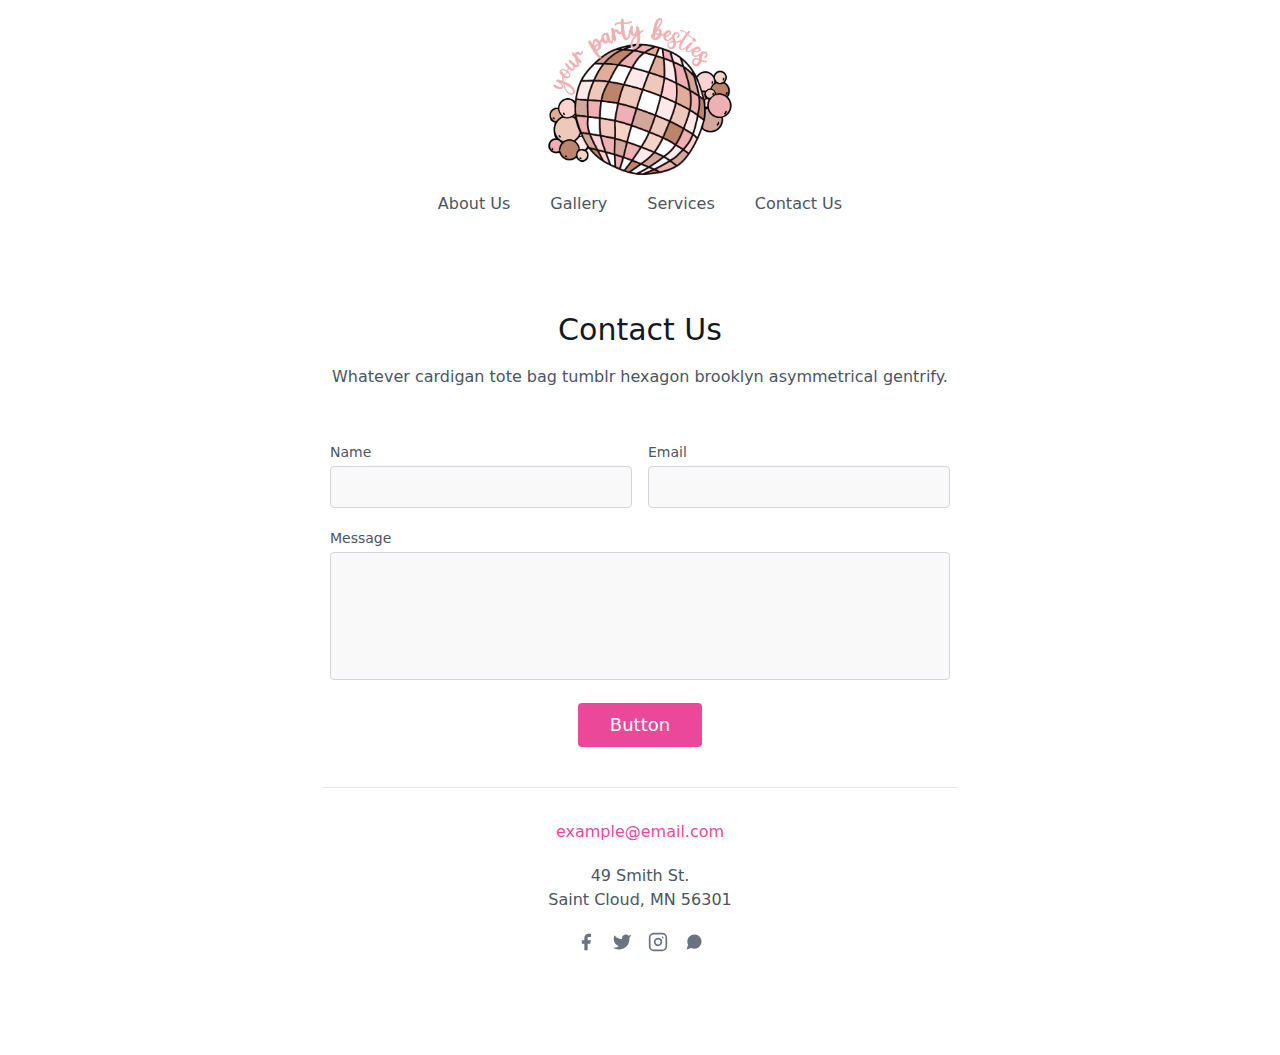
<file: contact.html>
<!DOCTYPE html>
<html lang="en">
	<head>
		<meta charset="utf-8" />
		<link rel="icon" href="./favicon.png" />
		<meta name="viewport" content="width=device-width, initial-scale=1" />
		<meta http-equiv="content-security-policy" content="">
	<link rel="stylesheet" href="/_app/immutable/assets/pages/__layout.svelte-a06bab2a.css">
	<link rel="modulepreload" href="/_app/immutable/start-f36c72c2.js">
	<link rel="modulepreload" href="/_app/immutable/chunks/index-98aa0da0.js">
	<link rel="modulepreload" href="/_app/immutable/pages/__layout.svelte-78bb2b6c.js">
	<link rel="modulepreload" href="/_app/immutable/pages/contact.svelte-478b72ce.js">
	</head>
	<body>
		<div>


<header class="text-gray-600 body-font"><div class="container mx-auto"><a href="/"><img class="mx-auto object-contain h-48 w-48" src="/discoballlogo.png" alt="logo"></a></div>
	<div class="container mx-auto flex flex-wrap flex-col md:flex-row items-center"><nav class="md:ml-auto md:mr-auto flex flex-wrap items-center text-base justify-center"><a href="/about" class="mx-5 hover:text-gray-900">About Us</a>
			<a href="/gallery" class="mx-5 hover:text-gray-900">Gallery</a>
			<a href="/services" class="mx-5 hover:text-gray-900">Services</a>
			<a href="/contact" class="mx-5 hover:text-gray-900">Contact Us</a></nav></div></header>

<section class="text-gray-600 body-font relative"><div class="container px-5 py-24 mx-auto"><div class="flex flex-col text-center w-full mb-12"><h1 class="sm:text-3xl text-2xl font-medium title-font mb-4 text-gray-900">Contact Us</h1>
        <p class="lg:w-2/3 mx-auto leading-relaxed text-base">Whatever cardigan tote bag tumblr hexagon brooklyn asymmetrical gentrify.</p></div>
      <div class="lg:w-1/2 md:w-2/3 mx-auto"><div class="flex flex-wrap -m-2"><div class="p-2 w-1/2"><div class="relative"><label for="name" class="leading-7 text-sm text-gray-600">Name</label>
              <input type="text" id="name" name="name" class="w-full bg-gray-100 bg-opacity-50 rounded border border-gray-300 focus:border-pink-500 focus:bg-white focus:ring-2 focus:ring-pink-200 text-base outline-none text-gray-700 py-1 px-3 leading-8 transition-colors duration-200 ease-in-out"></div></div>
          <div class="p-2 w-1/2"><div class="relative"><label for="email" class="leading-7 text-sm text-gray-600">Email</label>
              <input type="email" id="email" name="email" class="w-full bg-gray-100 bg-opacity-50 rounded border border-gray-300 focus:border-pink-500 focus:bg-white focus:ring-2 focus:ring-pink-200 text-base outline-none text-gray-700 py-1 px-3 leading-8 transition-colors duration-200 ease-in-out"></div></div>
          <div class="p-2 w-full"><div class="relative"><label for="message" class="leading-7 text-sm text-gray-600">Message</label>
              <textarea id="message" name="message" class="w-full bg-gray-100 bg-opacity-50 rounded border border-gray-300 focus:border-pink-500 focus:bg-white focus:ring-2 focus:ring-pink-200 h-32 text-base outline-none text-gray-700 py-1 px-3 resize-none leading-6 transition-colors duration-200 ease-in-out"></textarea></div></div>
          <div class="p-2 w-full"><button class="flex mx-auto text-white bg-pink-500 border-0 py-2 px-8 focus:outline-none hover:bg-pink-600 rounded text-lg">Button</button></div>

          <div class="p-2 w-full pt-8 mt-8 border-t border-gray-200 text-center"><a class="text-pink-500">example@email.com</a>
            <p class="leading-normal my-5">49 Smith St.
              <br>Saint Cloud, MN 56301
            </p>
            <span class="inline-flex"><a class="text-gray-500"><svg fill="currentColor" stroke-linecap="round" stroke-linejoin="round" stroke-width="2" class="w-5 h-5" viewBox="0 0 24 24"><path d="M18 2h-3a5 5 0 00-5 5v3H7v4h3v8h4v-8h3l1-4h-4V7a1 1 0 011-1h3z"></path></svg></a>
              <a class="ml-4 text-gray-500"><svg fill="currentColor" stroke-linecap="round" stroke-linejoin="round" stroke-width="2" class="w-5 h-5" viewBox="0 0 24 24"><path d="M23 3a10.9 10.9 0 01-3.14 1.53 4.48 4.48 0 00-7.86 3v1A10.66 10.66 0 013 4s-4 9 5 13a11.64 11.64 0 01-7 2c9 5 20 0 20-11.5a4.5 4.5 0 00-.08-.83A7.72 7.72 0 0023 3z"></path></svg></a>
              <a class="ml-4 text-gray-500"><svg fill="none" stroke="currentColor" stroke-linecap="round" stroke-linejoin="round" stroke-width="2" class="w-5 h-5" viewBox="0 0 24 24"><rect width="20" height="20" x="2" y="2" rx="5" ry="5"></rect><path d="M16 11.37A4 4 0 1112.63 8 4 4 0 0116 11.37zm1.5-4.87h.01"></path></svg></a>
              <a class="ml-4 text-gray-500"><svg fill="currentColor" stroke-linecap="round" stroke-linejoin="round" stroke-width="2" class="w-5 h-5" viewBox="0 0 24 24"><path d="M21 11.5a8.38 8.38 0 01-.9 3.8 8.5 8.5 0 01-7.6 4.7 8.38 8.38 0 01-3.8-.9L3 21l1.9-5.7a8.38 8.38 0 01-.9-3.8 8.5 8.5 0 014.7-7.6 8.38 8.38 0 013.8-.9h.5a8.48 8.48 0 018 8v.5z"></path></svg></a></span></div></div></div></div></section>


		<script type="module" data-sveltekit-hydrate="ofuim1">
		import { start } from "/_app/immutable/start-f36c72c2.js";
		start({
			target: document.querySelector('[data-sveltekit-hydrate="ofuim1"]').parentNode,
			paths: {"base":"","assets":""},
			session: {},
			route: true,
			spa: false,
			trailing_slash: "never",
			hydrate: {
				status: 200,
				error: null,
				nodes: [0, 3],
				params: {},
				routeId: "contact"
			}
		});
	</script></div>
	</body>
</html>
</file>
<file: _app/immutable/assets/pages/__layout.svelte-a06bab2a.css>
*,:before,:after{box-sizing:border-box;border-width:0;border-style:solid;border-color:#e5e7eb}:before,:after{--tw-content: ""}html{line-height:1.5;-webkit-text-size-adjust:100%;-moz-tab-size:4;-o-tab-size:4;tab-size:4;font-family:ui-sans-serif,system-ui,-apple-system,BlinkMacSystemFont,Segoe UI,Roboto,Helvetica Neue,Arial,Noto Sans,sans-serif,"Apple Color Emoji","Segoe UI Emoji",Segoe UI Symbol,"Noto Color Emoji"}body{margin:0;line-height:inherit}hr{height:0;color:inherit;border-top-width:1px}abbr:where([title]){-webkit-text-decoration:underline dotted;text-decoration:underline dotted}h1,h2,h3,h4,h5,h6{font-size:inherit;font-weight:inherit}a{color:inherit;text-decoration:inherit}b,strong{font-weight:bolder}code,kbd,samp,pre{font-family:ui-monospace,SFMono-Regular,Menlo,Monaco,Consolas,Liberation Mono,Courier New,monospace;font-size:1em}small{font-size:80%}sub,sup{font-size:75%;line-height:0;position:relative;vertical-align:baseline}sub{bottom:-.25em}sup{top:-.5em}table{text-indent:0;border-color:inherit;border-collapse:collapse}button,input,optgroup,select,textarea{font-family:inherit;font-size:100%;font-weight:inherit;line-height:inherit;color:inherit;margin:0;padding:0}button,select{text-transform:none}button,[type=button],[type=reset],[type=submit]{-webkit-appearance:button;background-color:transparent;background-image:none}:-moz-focusring{outline:auto}:-moz-ui-invalid{box-shadow:none}progress{vertical-align:baseline}::-webkit-inner-spin-button,::-webkit-outer-spin-button{height:auto}[type=search]{-webkit-appearance:textfield;outline-offset:-2px}::-webkit-search-decoration{-webkit-appearance:none}::-webkit-file-upload-button{-webkit-appearance:button;font:inherit}summary{display:list-item}blockquote,dl,dd,h1,h2,h3,h4,h5,h6,hr,figure,p,pre{margin:0}fieldset{margin:0;padding:0}legend{padding:0}ol,ul,menu{list-style:none;margin:0;padding:0}textarea{resize:vertical}input::-moz-placeholder,textarea::-moz-placeholder{opacity:1;color:#9ca3af}input::placeholder,textarea::placeholder{opacity:1;color:#9ca3af}button,[role=button]{cursor:pointer}:disabled{cursor:default}img,svg,video,canvas,audio,iframe,embed,object{display:block;vertical-align:middle}img,video{max-width:100%;height:auto}*,:before,:after{--tw-border-spacing-x: 0;--tw-border-spacing-y: 0;--tw-translate-x: 0;--tw-translate-y: 0;--tw-rotate: 0;--tw-skew-x: 0;--tw-skew-y: 0;--tw-scale-x: 1;--tw-scale-y: 1;--tw-pan-x: ;--tw-pan-y: ;--tw-pinch-zoom: ;--tw-scroll-snap-strictness: proximity;--tw-ordinal: ;--tw-slashed-zero: ;--tw-numeric-figure: ;--tw-numeric-spacing: ;--tw-numeric-fraction: ;--tw-ring-inset: ;--tw-ring-offset-width: 0px;--tw-ring-offset-color: #fff;--tw-ring-color: rgb(59 130 246 / .5);--tw-ring-offset-shadow: 0 0 #0000;--tw-ring-shadow: 0 0 #0000;--tw-shadow: 0 0 #0000;--tw-shadow-colored: 0 0 #0000;--tw-blur: ;--tw-brightness: ;--tw-contrast: ;--tw-grayscale: ;--tw-hue-rotate: ;--tw-invert: ;--tw-saturate: ;--tw-sepia: ;--tw-drop-shadow: ;--tw-backdrop-blur: ;--tw-backdrop-brightness: ;--tw-backdrop-contrast: ;--tw-backdrop-grayscale: ;--tw-backdrop-hue-rotate: ;--tw-backdrop-invert: ;--tw-backdrop-opacity: ;--tw-backdrop-saturate: ;--tw-backdrop-sepia: }::-webkit-backdrop{--tw-border-spacing-x: 0;--tw-border-spacing-y: 0;--tw-translate-x: 0;--tw-translate-y: 0;--tw-rotate: 0;--tw-skew-x: 0;--tw-skew-y: 0;--tw-scale-x: 1;--tw-scale-y: 1;--tw-pan-x: ;--tw-pan-y: ;--tw-pinch-zoom: ;--tw-scroll-snap-strictness: proximity;--tw-ordinal: ;--tw-slashed-zero: ;--tw-numeric-figure: ;--tw-numeric-spacing: ;--tw-numeric-fraction: ;--tw-ring-inset: ;--tw-ring-offset-width: 0px;--tw-ring-offset-color: #fff;--tw-ring-color: rgb(59 130 246 / .5);--tw-ring-offset-shadow: 0 0 #0000;--tw-ring-shadow: 0 0 #0000;--tw-shadow: 0 0 #0000;--tw-shadow-colored: 0 0 #0000;--tw-blur: ;--tw-brightness: ;--tw-contrast: ;--tw-grayscale: ;--tw-hue-rotate: ;--tw-invert: ;--tw-saturate: ;--tw-sepia: ;--tw-drop-shadow: ;--tw-backdrop-blur: ;--tw-backdrop-brightness: ;--tw-backdrop-contrast: ;--tw-backdrop-grayscale: ;--tw-backdrop-hue-rotate: ;--tw-backdrop-invert: ;--tw-backdrop-opacity: ;--tw-backdrop-saturate: ;--tw-backdrop-sepia: }::backdrop{--tw-border-spacing-x: 0;--tw-border-spacing-y: 0;--tw-translate-x: 0;--tw-translate-y: 0;--tw-rotate: 0;--tw-skew-x: 0;--tw-skew-y: 0;--tw-scale-x: 1;--tw-scale-y: 1;--tw-pan-x: ;--tw-pan-y: ;--tw-pinch-zoom: ;--tw-scroll-snap-strictness: proximity;--tw-ordinal: ;--tw-slashed-zero: ;--tw-numeric-figure: ;--tw-numeric-spacing: ;--tw-numeric-fraction: ;--tw-ring-inset: ;--tw-ring-offset-width: 0px;--tw-ring-offset-color: #fff;--tw-ring-color: rgb(59 130 246 / .5);--tw-ring-offset-shadow: 0 0 #0000;--tw-ring-shadow: 0 0 #0000;--tw-shadow: 0 0 #0000;--tw-shadow-colored: 0 0 #0000;--tw-blur: ;--tw-brightness: ;--tw-contrast: ;--tw-grayscale: ;--tw-hue-rotate: ;--tw-invert: ;--tw-saturate: ;--tw-sepia: ;--tw-drop-shadow: ;--tw-backdrop-blur: ;--tw-backdrop-brightness: ;--tw-backdrop-contrast: ;--tw-backdrop-grayscale: ;--tw-backdrop-hue-rotate: ;--tw-backdrop-invert: ;--tw-backdrop-opacity: ;--tw-backdrop-saturate: ;--tw-backdrop-sepia: }.container{width:100%}@media (min-width: 640px){.container{max-width:640px}}@media (min-width: 768px){.container{max-width:768px}}@media (min-width: 1024px){.container{max-width:1024px}}@media (min-width: 1280px){.container{max-width:1280px}}@media (min-width: 1536px){.container{max-width:1536px}}.relative{position:relative}.-m-2{margin:-.5rem}.-m-1{margin:-.25rem}.mx-auto{margin-left:auto;margin-right:auto}.mx-5{margin-left:1.25rem;margin-right:1.25rem}.-mx-4{margin-left:-1rem;margin-right:-1rem}.my-5{margin-top:1.25rem;margin-bottom:1.25rem}.-mb-10{margin-bottom:-2.5rem}.mb-10{margin-bottom:2.5rem}.mt-6{margin-top:1.5rem}.mb-3{margin-bottom:.75rem}.mb-12{margin-bottom:3rem}.mb-4{margin-bottom:1rem}.mt-8{margin-top:2rem}.ml-4{margin-left:1rem}.mb-20{margin-bottom:5rem}.mb-5{margin-bottom:1.25rem}.mt-3{margin-top:.75rem}.ml-2{margin-left:.5rem}.block{display:block}.flex{display:flex}.inline-flex{display:inline-flex}.h-48{height:12rem}.h-64{height:16rem}.h-full{height:100%}.h-32{height:8rem}.h-5{height:1.25rem}.h-12{height:3rem}.h-6{height:1.5rem}.h-4{height:1rem}.w-48{width:12rem}.w-full{width:100%}.w-1\/2{width:50%}.w-5{width:1.25rem}.w-12{width:3rem}.w-6{width:1.5rem}.w-4{width:1rem}.flex-grow{flex-grow:1}.resize-none{resize:none}.flex-col{flex-direction:column}.flex-wrap{flex-wrap:wrap}.items-center{align-items:center}.justify-center{justify-content:center}.overflow-hidden{overflow:hidden}.rounded-lg{border-radius:.5rem}.rounded{border-radius:.25rem}.rounded-full{border-radius:9999px}.border-0{border-width:0px}.border{border-width:1px}.border-t{border-top-width:1px}.border-gray-300{--tw-border-opacity: 1;border-color:rgb(209 213 219 / var(--tw-border-opacity))}.border-gray-200{--tw-border-opacity: 1;border-color:rgb(229 231 235 / var(--tw-border-opacity))}.bg-pink-500{--tw-bg-opacity: 1;background-color:rgb(236 72 153 / var(--tw-bg-opacity))}.bg-gray-100{--tw-bg-opacity: 1;background-color:rgb(243 244 246 / var(--tw-bg-opacity))}.bg-pink-100{--tw-bg-opacity: 1;background-color:rgb(252 231 243 / var(--tw-bg-opacity))}.bg-opacity-50{--tw-bg-opacity: .5}.bg-cover{background-size:cover}.bg-center{background-position:center}.object-contain{-o-object-fit:contain;object-fit:contain}.object-cover{-o-object-fit:cover;object-fit:cover}.object-center{-o-object-position:center;object-position:center}.p-2{padding:.5rem}.p-1{padding:.25rem}.px-5{padding-left:1.25rem;padding-right:1.25rem}.py-24{padding-top:6rem;padding-bottom:6rem}.px-4{padding-left:1rem;padding-right:1rem}.py-2{padding-top:.5rem;padding-bottom:.5rem}.py-1{padding-top:.25rem;padding-bottom:.25rem}.px-3{padding-left:.75rem;padding-right:.75rem}.px-8{padding-left:2rem;padding-right:2rem}.pt-8{padding-top:2rem}.text-center{text-align:center}.text-base{font-size:1rem;line-height:1.5rem}.text-2xl{font-size:1.5rem;line-height:2rem}.text-sm{font-size:.875rem;line-height:1.25rem}.text-lg{font-size:1.125rem;line-height:1.75rem}.font-medium{font-weight:500}.leading-relaxed{line-height:1.625}.leading-7{line-height:1.75rem}.leading-8{line-height:2rem}.leading-6{line-height:1.5rem}.leading-normal{line-height:1.5}.text-gray-600{--tw-text-opacity: 1;color:rgb(75 85 99 / var(--tw-text-opacity))}.text-gray-900{--tw-text-opacity: 1;color:rgb(17 24 39 / var(--tw-text-opacity))}.text-white{--tw-text-opacity: 1;color:rgb(255 255 255 / var(--tw-text-opacity))}.text-gray-700{--tw-text-opacity: 1;color:rgb(55 65 81 / var(--tw-text-opacity))}.text-pink-500{--tw-text-opacity: 1;color:rgb(236 72 153 / var(--tw-text-opacity))}.text-gray-500{--tw-text-opacity: 1;color:rgb(107 114 128 / var(--tw-text-opacity))}.outline-none{outline:2px solid transparent;outline-offset:2px}.transition-colors{transition-property:color,background-color,border-color,fill,stroke,-webkit-text-decoration-color;transition-property:color,background-color,border-color,text-decoration-color,fill,stroke;transition-property:color,background-color,border-color,text-decoration-color,fill,stroke,-webkit-text-decoration-color;transition-timing-function:cubic-bezier(.4,0,.2,1);transition-duration:.15s}.duration-200{transition-duration:.2s}.ease-in-out{transition-timing-function:cubic-bezier(.4,0,.2,1)}.hover\:bg-pink-600:hover{--tw-bg-opacity: 1;background-color:rgb(219 39 119 / var(--tw-bg-opacity))}.hover\:text-gray-900:hover{--tw-text-opacity: 1;color:rgb(17 24 39 / var(--tw-text-opacity))}.focus\:border-pink-500:focus{--tw-border-opacity: 1;border-color:rgb(236 72 153 / var(--tw-border-opacity))}.focus\:bg-white:focus{--tw-bg-opacity: 1;background-color:rgb(255 255 255 / var(--tw-bg-opacity))}.focus\:outline-none:focus{outline:2px solid transparent;outline-offset:2px}.focus\:ring-2:focus{--tw-ring-offset-shadow: var(--tw-ring-inset) 0 0 0 var(--tw-ring-offset-width) var(--tw-ring-offset-color);--tw-ring-shadow: var(--tw-ring-inset) 0 0 0 calc(2px + var(--tw-ring-offset-width)) var(--tw-ring-color);box-shadow:var(--tw-ring-offset-shadow),var(--tw-ring-shadow),var(--tw-shadow, 0 0 #0000)}.focus\:ring-pink-200:focus{--tw-ring-opacity: 1;--tw-ring-color: rgb(251 207 232 / var(--tw-ring-opacity))}@media (min-width: 640px){.sm\:w-1\/2{width:50%}.sm\:text-3xl{font-size:1.875rem;line-height:2.25rem}}@media (min-width: 768px){.md\:-m-2{margin:-.5rem}.md\:ml-auto{margin-left:auto}.md\:mr-auto{margin-right:auto}.md\:w-2\/3{width:66.666667%}.md\:flex-row{flex-direction:row}.md\:p-2{padding:.5rem}}@media (min-width: 1024px){.lg\:mb-0{margin-bottom:0}.lg\:w-2\/3{width:66.666667%}.lg\:w-1\/2{width:50%}.lg\:w-1\/3{width:33.333333%}.lg\:items-start{align-items:flex-start}.lg\:py-6{padding-top:1.5rem;padding-bottom:1.5rem}.lg\:pl-6{padding-left:1.5rem}.lg\:pl-12{padding-left:3rem}.lg\:text-left{text-align:left}}
</file>
